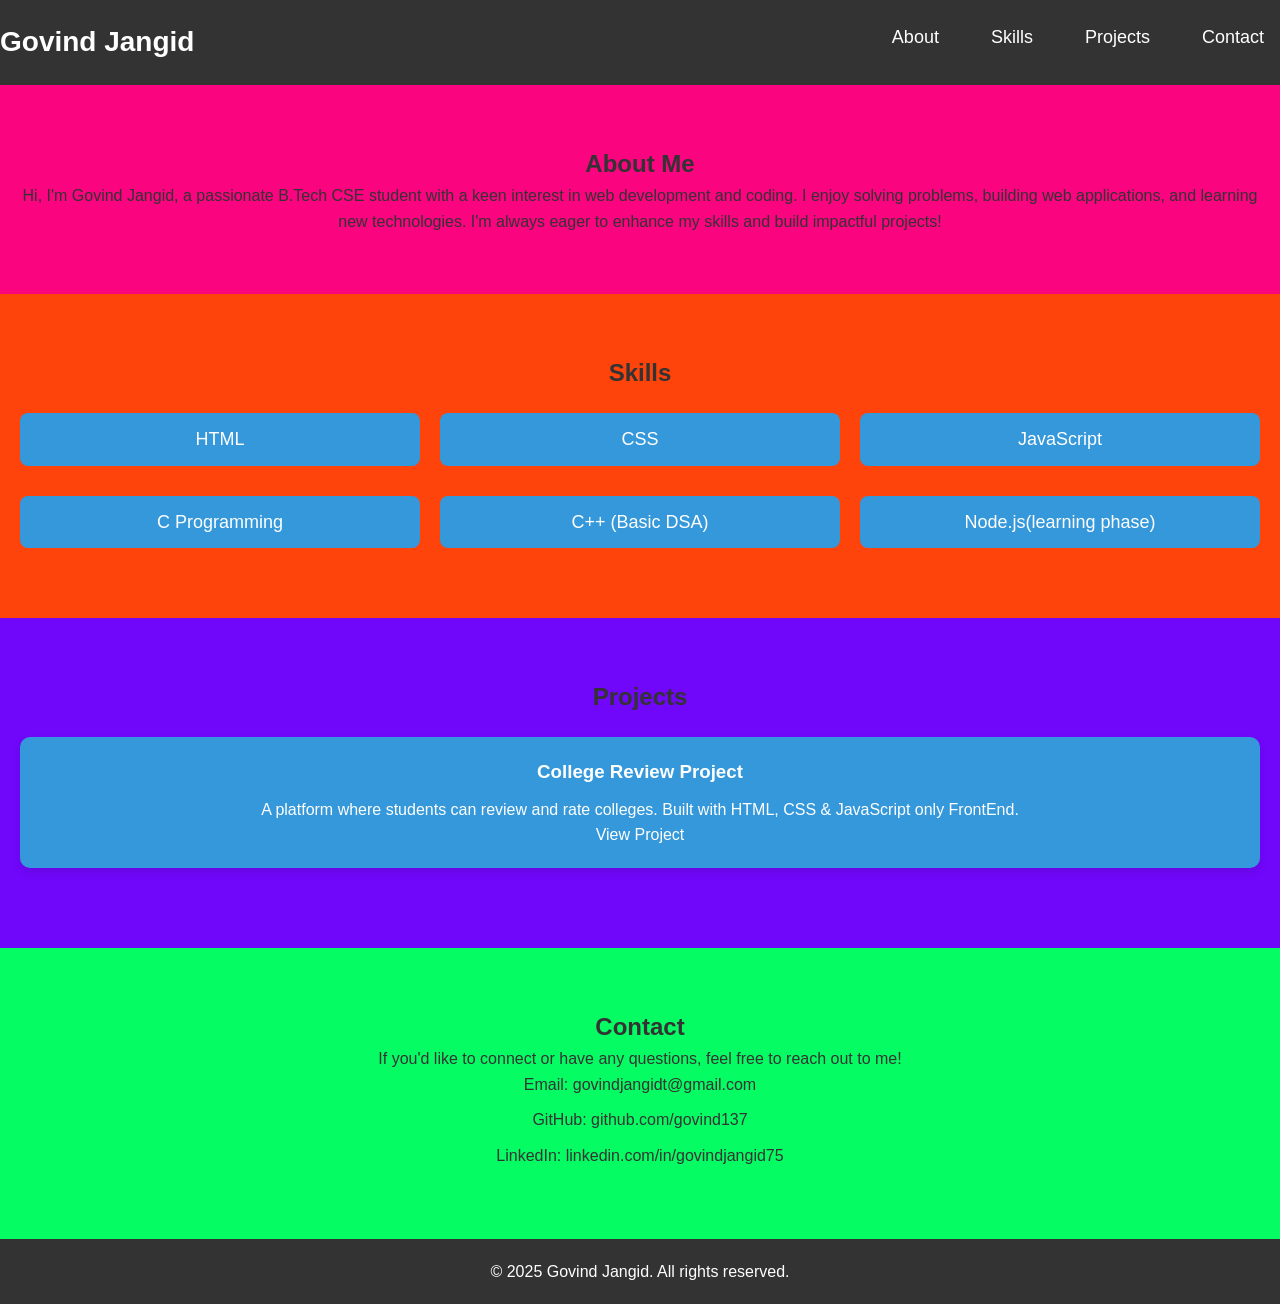
<file: portfolio HTML.html>
<!DOCTYPE html>
<html lang="en">

<head>
  <meta charset="UTF-8">
  <meta name="viewport" content="width=device-width, initial-scale=1.0">
  <meta name="description" content="Govind Jangid's Personal Portfolio">
  <title>Govind Jangid's Portfolio</title>
  <link rel="stylesheet" href="portfolio CSS.css">
</head>

<body>
  <!-- Header / Navigation -->
  <header>
    <nav>
      <div class="logo">
        <h1>Govind Jangid</h1>
      </div>
      <ul class="nav-links">
        <li><a href="#about">About</a></li>
        <li><a href="#skills">Skills</a></li>
        <li><a href="#projects">Projects</a></li>
        <li><a href="#contact">Contact</a></li>
      </ul>
    </nav>
  </header>

  <!-- About Section -->
  <section id="about" class="section">
    <h2>About Me</h2>
    <p>Hi, I'm Govind Jangid, a passionate B.Tech CSE student with a keen interest in web development and coding. I enjoy solving problems, building web applications, and learning new technologies. I'm always eager to enhance my skills and build impactful projects!</p>
  </section>

  <!-- Skills Section -->
  <section id="skills" class="section">
    <h2>Skills</h2>
    <ul class="skills-list">
      <li>HTML</li>
      <li>CSS</li>
      <li>JavaScript</li>
      <li>C Programming</li>
      <li>C++ (Basic DSA)</li>
      <li>Node.js(learning phase)</li>
    </ul>
  </section>

  <!-- Projects Section -->
  <section id="projects" class="section">
    <h2>Projects</h2>
    <div class="project-card">
      <h3>College Review Project</h3>
      <p>A platform where students can review and rate colleges. Built with HTML, CSS & JavaScript only FrontEnd.</p>
      <a href="#" target="http://127.0.0.1:5500/index.html">View Project</a>
    </div>
  
  </section>

  <!-- Contact Section -->
  <section id="contact" class="section">
    <h2>Contact</h2>
    <p>If you'd like to connect or have any questions, feel free to reach out to me!</p>
    <ul>
      <li>Email: govindjangidt@gmail.com</li>
      <li>GitHub: <a href="https://github.com/govind137" target="_blank">github.com/govind137</a></li>
      <li>LinkedIn: <a href="https://www.linkedin.com/in/govindjangid75" target="_blank">linkedin.com/in/govindjangid75</a></li>
    </ul>
  </section>

  <!-- Footer -->
  <footer>
    <p>&copy; 2025 Govind Jangid. All rights reserved.</p>
  </footer>
</body>

</html>
</file>
<file: portfolio CSS.css>
/* General Styles */
* {
    margin: 0;
    padding: 0;
    box-sizing: border-box;
  }
  
  body {
    font-family: 'Arial', sans-serif;
    line-height: 1.6;
    color: #333;
    background-color: #f4f4f4;
  }
  
  h1, h2, h3 {
    font-weight: 600;
  }
  
  a {
    text-decoration: none;
    color: inherit;
  }
  
  ul {
    list-style-type: none;
  }
  
  li {
    margin-bottom: 10px;
  }
  
  /* Header Navigation */
  header {
    background-color: #333;
    color: #fff;
    padding: 20px 0;
  }
  
  nav {
    display: flex;
    justify-content: space-between;
    align-items: center;
  }
  
  nav .logo h1 {
    font-size: 28px;
  }
  
  .nav-links {
    display: flex;
    gap: 20px;
  }
  
  .nav-links a {
    color: #fff;
    font-size: 18px;
    padding: 8px 16px;
    transition: background-color 0.3s ease;
  }
  
  .nav-links a:hover {
    background-color: #3498db;
    border-radius: 5px;
  }
  
  /* Section Styles */
  .section {
    padding: 60px 20px;
    text-align: center;
  }
  
  #about {
    background-color: #fa047f;
  }
  
  #skills {
    background-color: #ff440b;
  }
  
  #projects {
    background-color: #7007fa;
  }
  
  #contact {
    background-color: #05fc63;
  }
  
  /* Skills Section */
  .skills-list {
    display: grid;
    grid-template-columns: repeat(3, 1fr);
    gap: 20px;
    margin-top: 20px;
  }
  
  .skills-list li {
    background-color: #3498db;
    color: white;
    padding: 12px;
    border-radius: 8px;
    font-size: 18px;
    text-align: center;
  }
  
  /* Projects Section */
  .project-card {
    background-color: #3498db;
    color: white;
    padding: 20px;
    border-radius: 10px;
    margin: 20px 0;
    box-shadow: 0 4px 8px rgba(0, 0, 0, 0.1);
  }
  
  .project-card h3 {
    margin-bottom: 10px;
  }
  
  .project-card a {
    color: white;
    font-weight: 500;
  }
  
  .project-card a:hover {
    text-decoration: underline;
  }
  
  /* Footer */
  footer {
    background-color: #333;
    color: #fff;
    text-align: center;
    padding: 20px;
  }
  
  footer p {
    font-size: 16px;
  }
  
  /* Responsive Design */
  @media (max-width: 768px) {
    .nav-links {
      flex-direction: column;
      gap: 15px;
      text-align: center;
    }
  
    .skills-list {
      grid-template-columns: repeat(2, 1fr);
    }
  
    .project-card {
      padding: 15px;
    }
  
    .skills-list li {
      font-size: 16px;
    }
  
    footer p {
      font-size: 14px;
    }
  }
</file>
